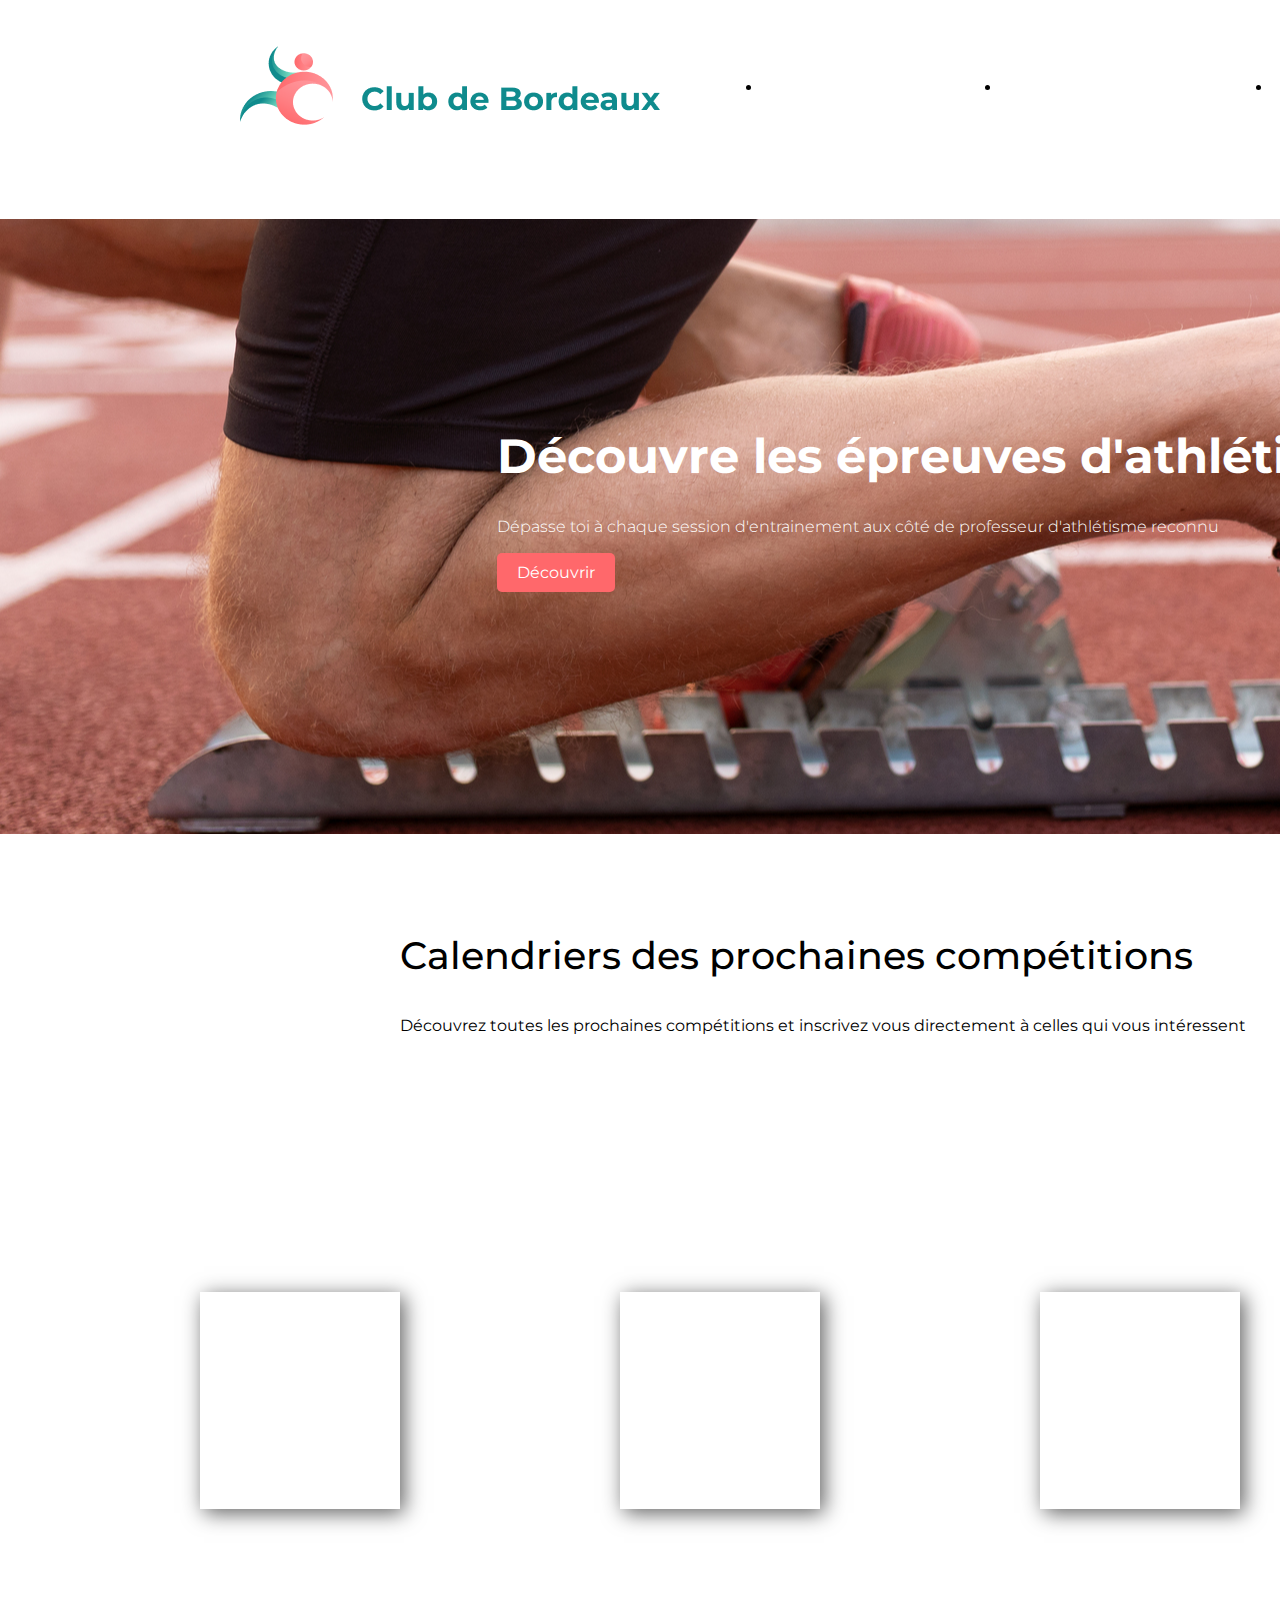
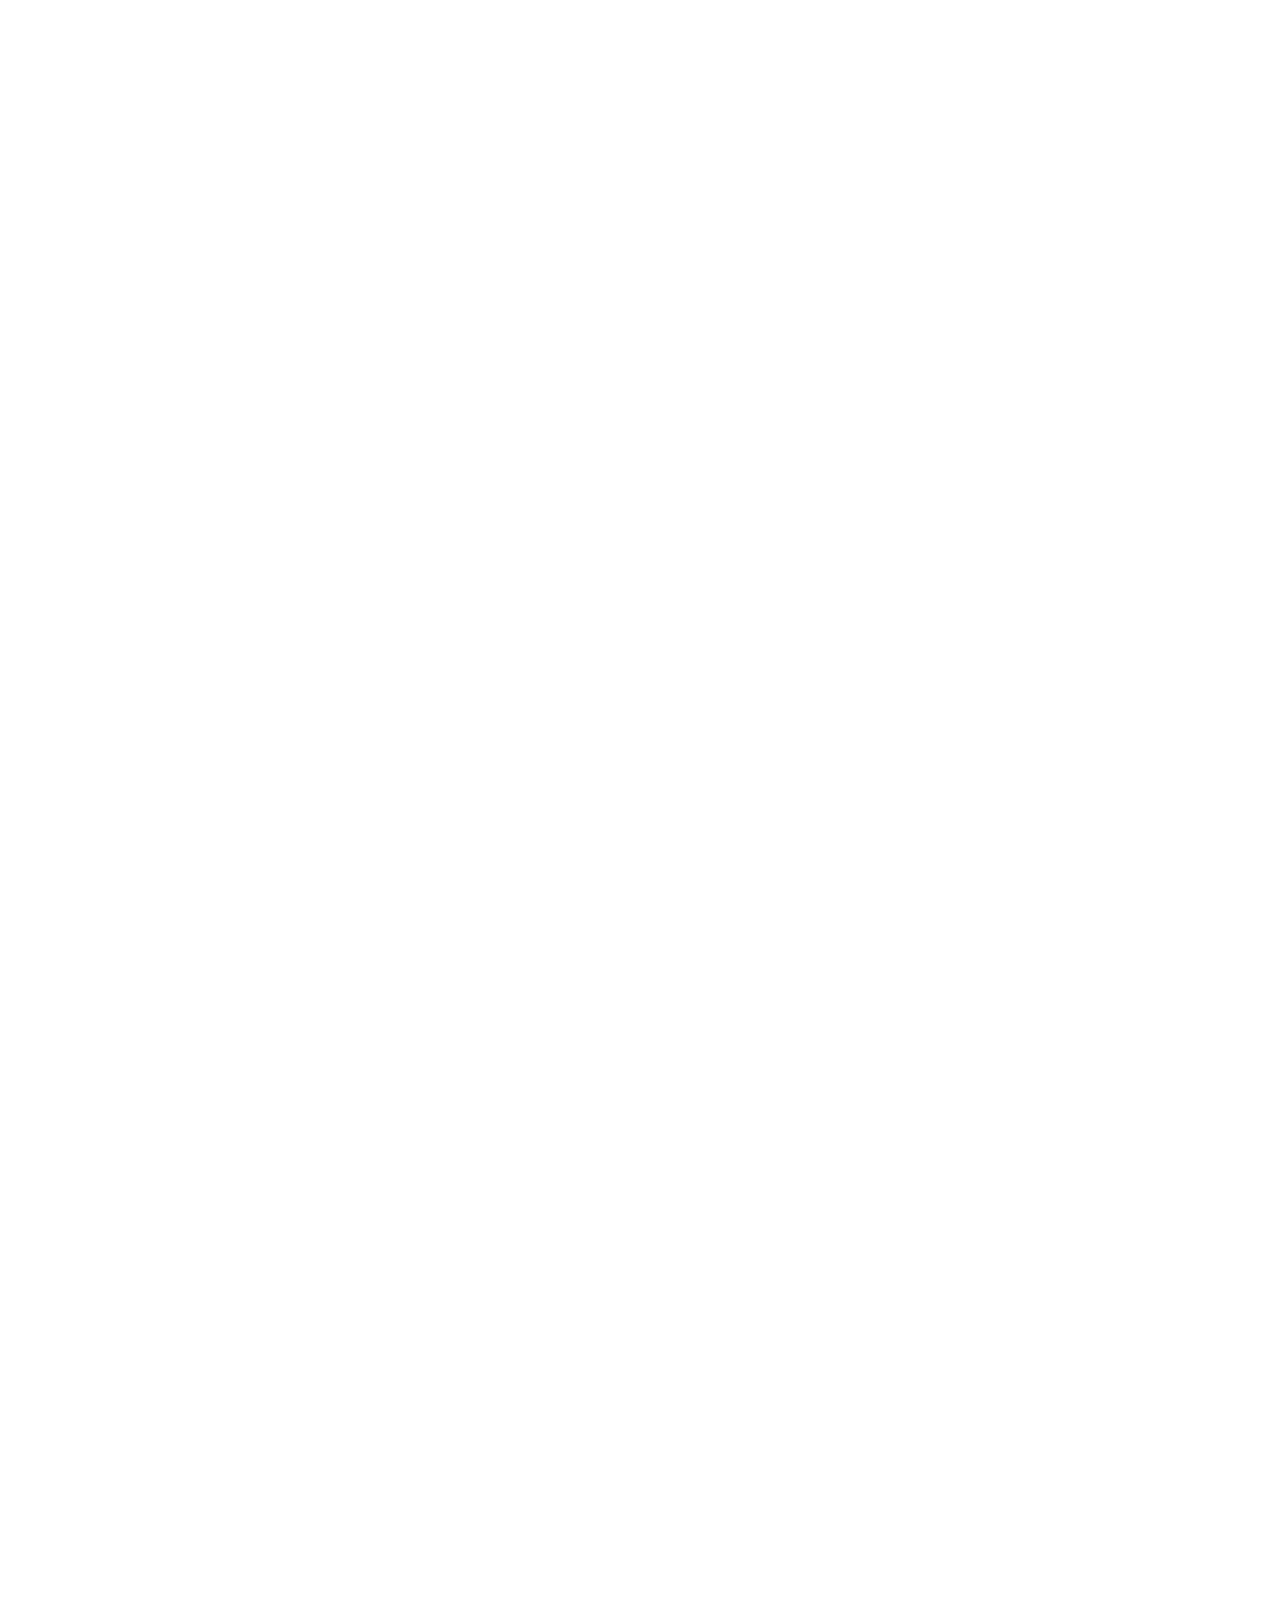
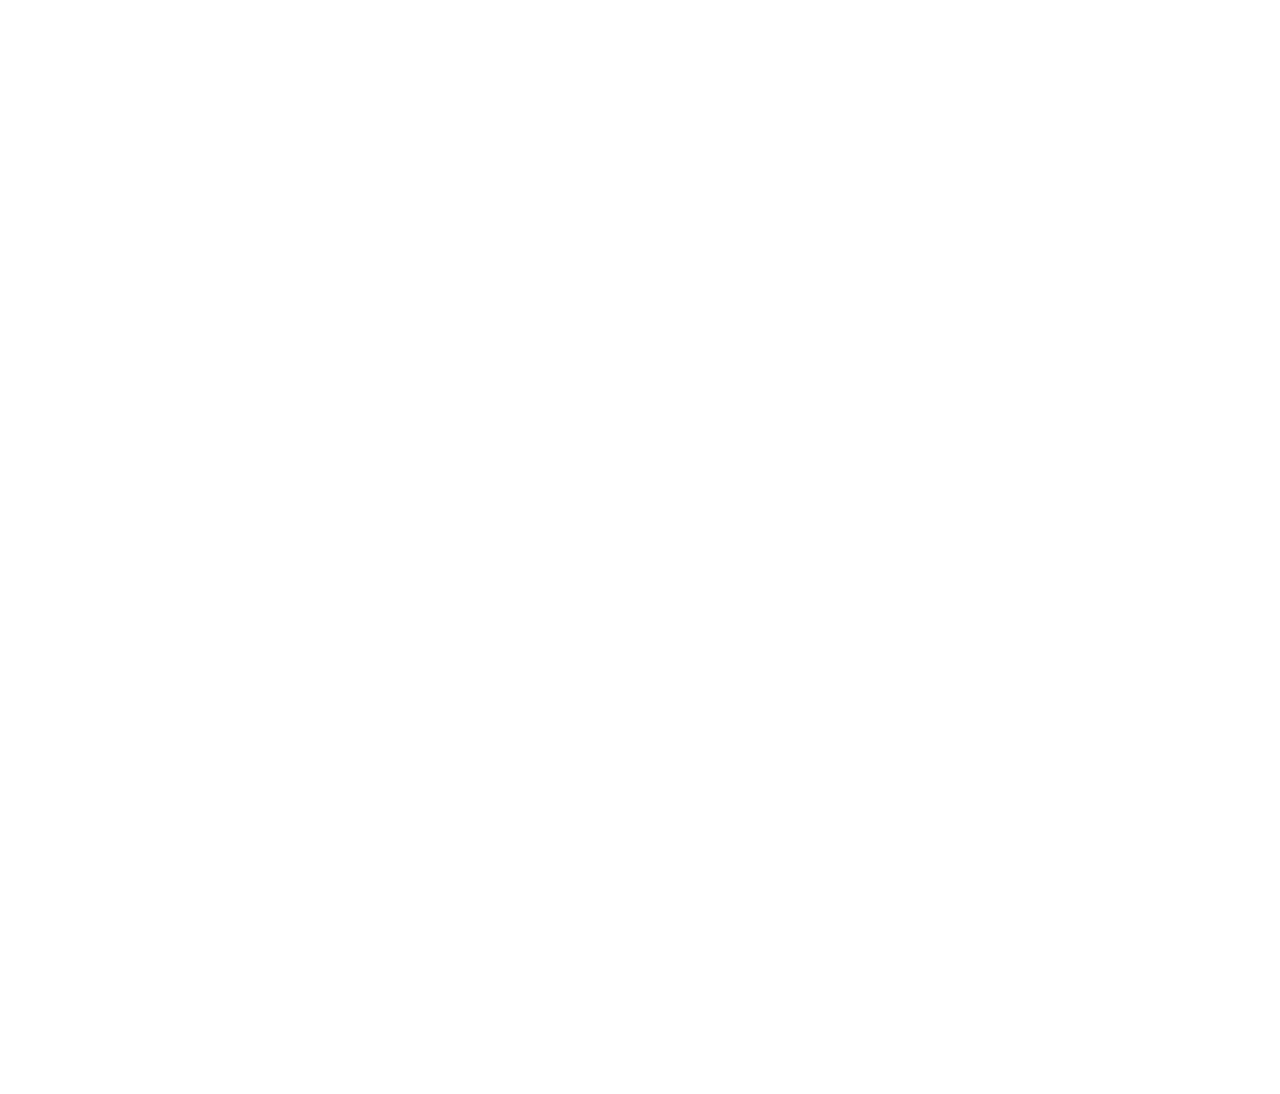
<file: maquette/index.html>
<!DOCTYPE html>
<html lang="en">
<head>
    <meta charset="UTF-8">
    <meta name="viewport" content="width=device-width, initial-scale=1.0">
    <title>Page Web</title>
   <link rel="stylesheet" href="style.css">
   <link rel="stylesheet" href="https://fonts.googleapis.com/css2?family=Montserrat:wght@400;700&display=swap">
</head>
<body>
    <nav class="navbar">
        <section class="container">
            <figure class="navbar__logo">
                <img src="Group 32.png" alt="Logo Club de Bordeaux" class="logo">
                </figure>
                
                <ul class="navbar__menu">
                    <li class="navbar__menu-item">
                        <a class="menu-item__menu-link" href="#">Accueil</a>
                    </li>
                    <li class="navbar__menu-item">
                        <a class="menu-item__menu-link" href="#">Calendriers</a>
                    </li>
                    <li class="navbar__menu-item">
                        <a class="menu-item__menu-link" href="#">Entraineurs</a>
                    </li>
                    <li class="navbar__menu-item">
                        <a class="menu-item__menu-link" href="#">Blog</a>
                    </li>
                    <li class="navbar__menu-item">
                        <a class="menu-item__menu-link" href="#">Contact</a>
                    </li>
                </ul>
        </section>
    </nav>
    <header class="header-home">
        
       
        
            <div class="image de fond">
            <img src="side-view-athlete-at-starting-line (1) 1.png" alt="background-img" class="fond">
            <div class="texte-image">
        <h1>Découvre les épreuves d'athlétismes !</h1>
    
        <p>Dépasse toi à chaque session d'entrainement aux côté de professeur d'athlétisme reconnu</p>

        <button><a>Découvrir</a></button>
    </div>
    </div>
</header>
<div class="calendriers">
    <h2>Calendriers des prochaines compétitions</h2>  
</div>
<h3>Découvrez toutes les prochaines compétitions et inscrivez vous directement à celles qui vous intéressent</h3>
        <div class="container">
            <div class="box">
                <p>4 janvier</p>
                <p>Meeting de miramas indoor</p>
                <button><a>S'incrire</a></button>
            </div>
            <div class="box">
                <p>4 janvier</p>
                <p>Meeting de miramas indoor</p>
                <button><a>S'incrire</a></button>
            </div>
            <div class="box">
                <p>4 janvier</p>
                <p>Meeting de miramas indoor</p>
                <button><a>S'incrire</a></button>
            </div>
            <div class="box">
                <p>4 janvier</p>
                <p>Meeting de miramas indoor</p>
                <button><a>S'incrire</a></button>
            </div>
        </div>
        
    </body>
</html>
</file>
<file: maquette/style.css>
body{
    width: 1920px;
    height: 4274px;
    background-color: #ffffff; 
    margin: 0 auto;
    }
    
.logo{
    
    margin-left: 200px;
}

navbar__menu-item{
    color: black;
    marker: none;
}

.navbar .container{
    
    padding: 10px 0;
    display: flex;
    justify-content: space-between;
    align-items: center;
    font-family: 'Montserrat', sans-serif;
    margin-top: 20px;
}

.navbar__logo {
    width: 15%;
}

.navbar__menu {     
    width: 65%;
    display: flex;
    justify-content: space-around;
}


a {
    text-decoration: none;
    color: rgb(0, 0, 0);
    margin-top: 20px;

}


li{
    text-decoration: none; 
    color: rgb(0, 0, 0);
}

.fond{
    width: 100%;
    height: 615px;
    margin-top: 2em;
    position: relative;
}

.texte-image{
    position: absolute;
    top: 0;
    color: rgb(255, 255, 255);
    padding: 10px;

}

h1{
    font-size: 48px;
    font-weight: 700;
    font-family: 'Montserrat', sans-serif;
    text-align: center;
    display: flex;
    color: #ffffff;
    margin-top: 230px;
    margin-left: 487px;
}


p{
    font-size: 16px;
    font-weight: 300;
    font-family: 'Montserrat', sans-serif;
    line-height: 19.5px;
    margin-left: 487px;
}

button{
    display: inline-block;
    padding: 10px 20px;
    background-color:#FF686B;
    color: #ffffff;
    text-decoration: none;
    font-size: 16px;
    border: none;
    border-radius: 5px;
    margin-left: 487px;

}
a{
    color: #ffffff;
    font-family: 'Montserrat', sans-serif;
}

.calendriers{
    color: black;
    font-size: 25px;
    font-weight: 100;
    font-family: 'Montserrat', sans-serif;
    text-align: center;
    display: flex;
    margin-top: 100px;
    margin-left: 400px;
    
}

h2{
    color: rgb(0, 0, 0);
    font-weight: 500;
}
h3{
    font-family: 'Montserrat', sans-serif;
    text-align: center;
    display: flex;
    font-size: 16px;
    margin-left: 400px;
    font-weight: 400;
   line-height: 1px;
}

.container {
    position: relative;
}

.box {
    
    width: 200px;
    height: 217px;
    margin-top: 250px;
    float: left;
    margin-right: 20px; 
    background-color: #ffffff; 
    margin-left: 200px;
    box-shadow: 4px 4px 20px rgb(95, 95, 95);
    justify-content: center;
    justify-content: space-around;
    
}

.box4{

}
</file>
